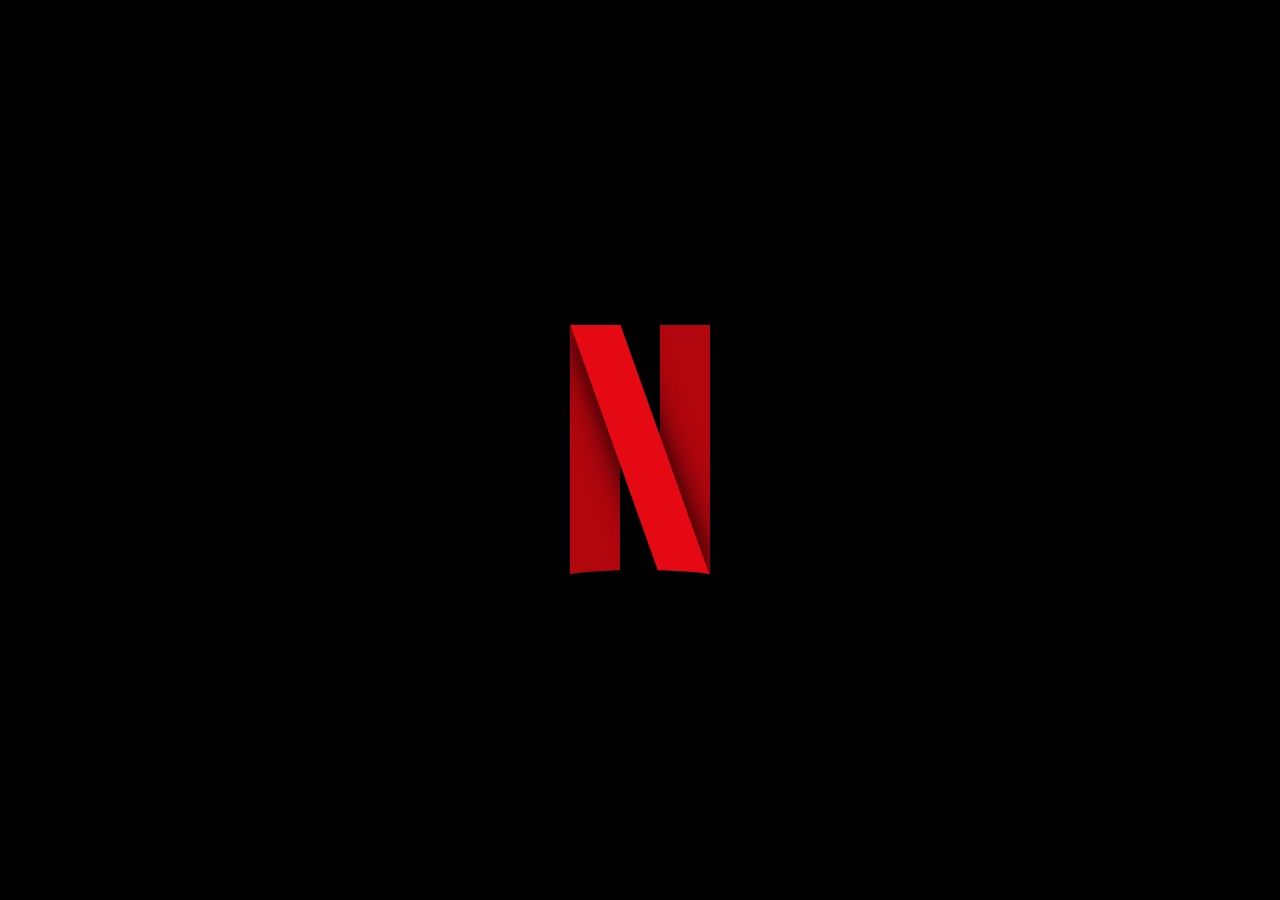
<file: site.html>
<!DOCTYPE html>
<html lang="pt-br">
<head>
    <meta charset="UTF-8">
    <meta http-equiv="X-UA-Compatible" content="IE=edge">
    <meta name="viewport" content="width=device-width, initial-scale=1.0">
    <link rel="stylesheet" href="site.css">
    <title>Dev envonvente-Netflix</title>
</head>
<body>
    <div>
        <div class="netflix"></div>
        <div class="crazy"></div>
    </div>
</body>
</html>
</file>
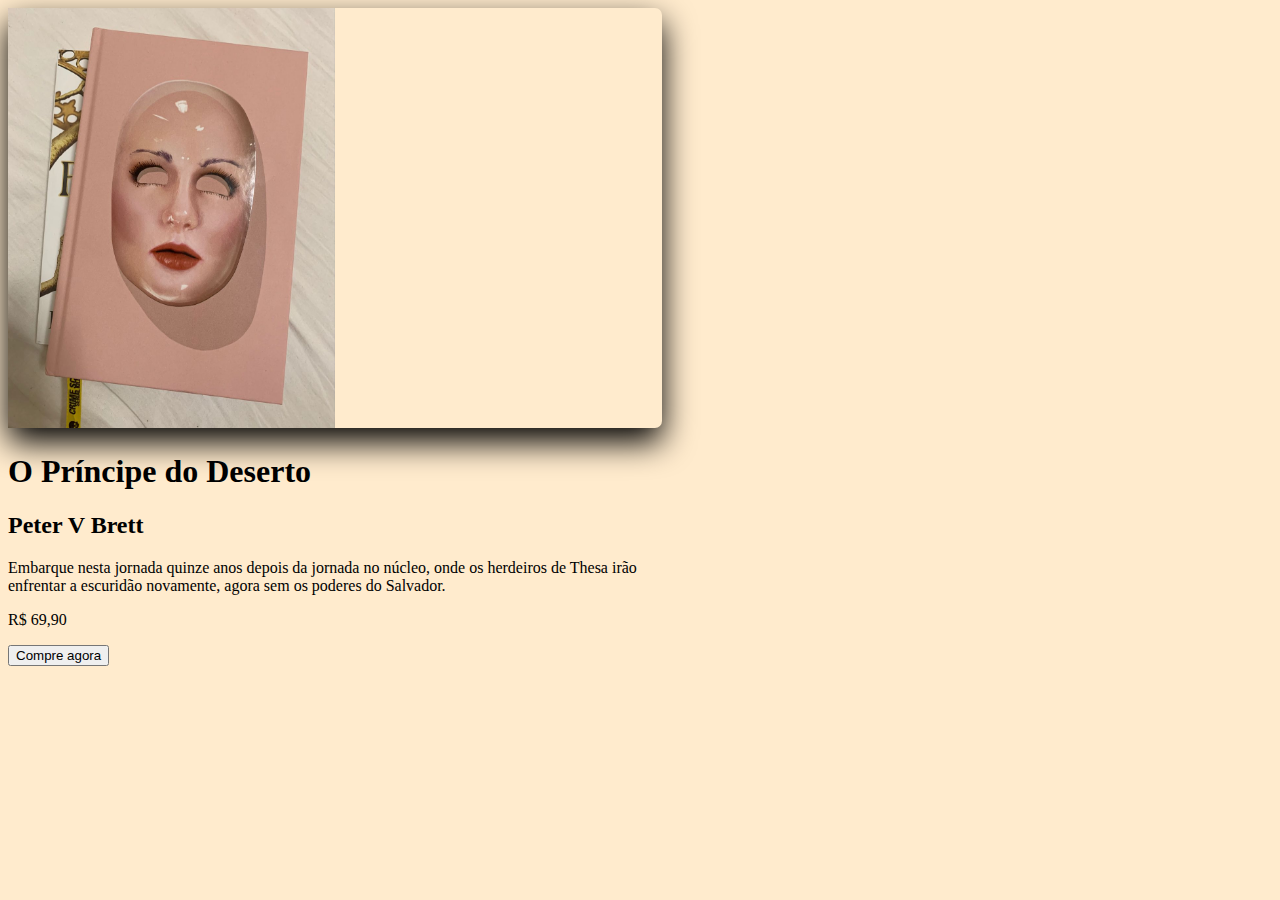
<file: vendas.html>
<!DOCTYPE html>
<html lang="pt-br">
<head>
    <meta charset="UTF-8">
    <meta http-equiv="X-UA-Compatible" content="IE=edge">
    <meta name="viewport" content="width=device-width, initial-scale=1.0">
    <link rel="stylesheet" href="vendas.css">
    <title>Document</title>
</head>
<body>
    

    <div class="wrapper">

                <div>

                    <img id="olive" src="Books.jpeg" alt="livro" width="327" height="420">

                </div>

            <div class="produtoinfo">
                <div class="produtotexto">

                <h1>O Príncipe do Deserto</h1>
                <h2>Peter V Brett</h2>

                <p>Embarque nesta jornada quinze anos depois da jornada no núcleo, onde os herdeiros de Thesa irão enfrentar a escuridão novamente, agora sem os poderes do Salvador.</p>
            </div>

                <div class="botaopreco">
                    <p><span>R$ 69,90</span></p>
                    <button type="button">Compre agora</button>
                </div>

        </div>
    </div>
</body>
</html>
</file>
<file: site.css>
*{
   margin: 0;
   padding: 0;
   box-sizing: border-box;
   font-family: sans-serif;
       
}
body{

    display: flex;
    align-items: center;
    justify-content: center;
    min-height: 100vh;
    background-color: black;
}
.netflix{
    width: 140px;
    height: 250px;
    position: relative;
    background: linear-gradient(
        90deg,
        #b1060e 0px,
        #b1060e 50px,
        transparent 50px,
        transparent 90px,
        #b1060e 90px,
        #b1060e 140px  
    )
}
.netflix::before,
.netflix::after{
    content: "";
    display: block;
    position: absolute;
}
.netflix::before{
    width: 50px;
    height: 250px;
    top: 0;
    left: 45px;
    background-color: #e50914;
    transform: skewX(19.6deg);
    box-shadow: 0 0 30px #000;
}
.netflix::after{
    width: 190px;
    height: 25px;
    top: 245px;
    left: -25px;
    border-radius: 50%;
    background-color: #000;
}
.shadow{
    width: 140px;
    height: 10px;
    background-color: #e50914;
    border-radius: 50%;
    margin-top: 50px;
}
</file>
<file: vendas.css>
body{
    background-color: blanchedalmond;
}

.wrapper {

    height: 420px;
    width: 654px;
    border: 50px auto;
    border-radius: 7px 7px 7px 7px;
    -webkit-box-shadow: 0px 14px 32px 0px;
    -moz-box-shadow: 0px 12px 32px 0px;
    box-shadow: 0px 14px 32px 0px;

}

#ket {

    float: left;
    height: 420px;
    width: 327px;

}

.produto h1 {
    margin: 0 0 0 0 38px;
    padding-top: 1px;
    font-size: 34px;
    color: slategray;

}

.produto h2 {
    margin: ;
}
</file>
